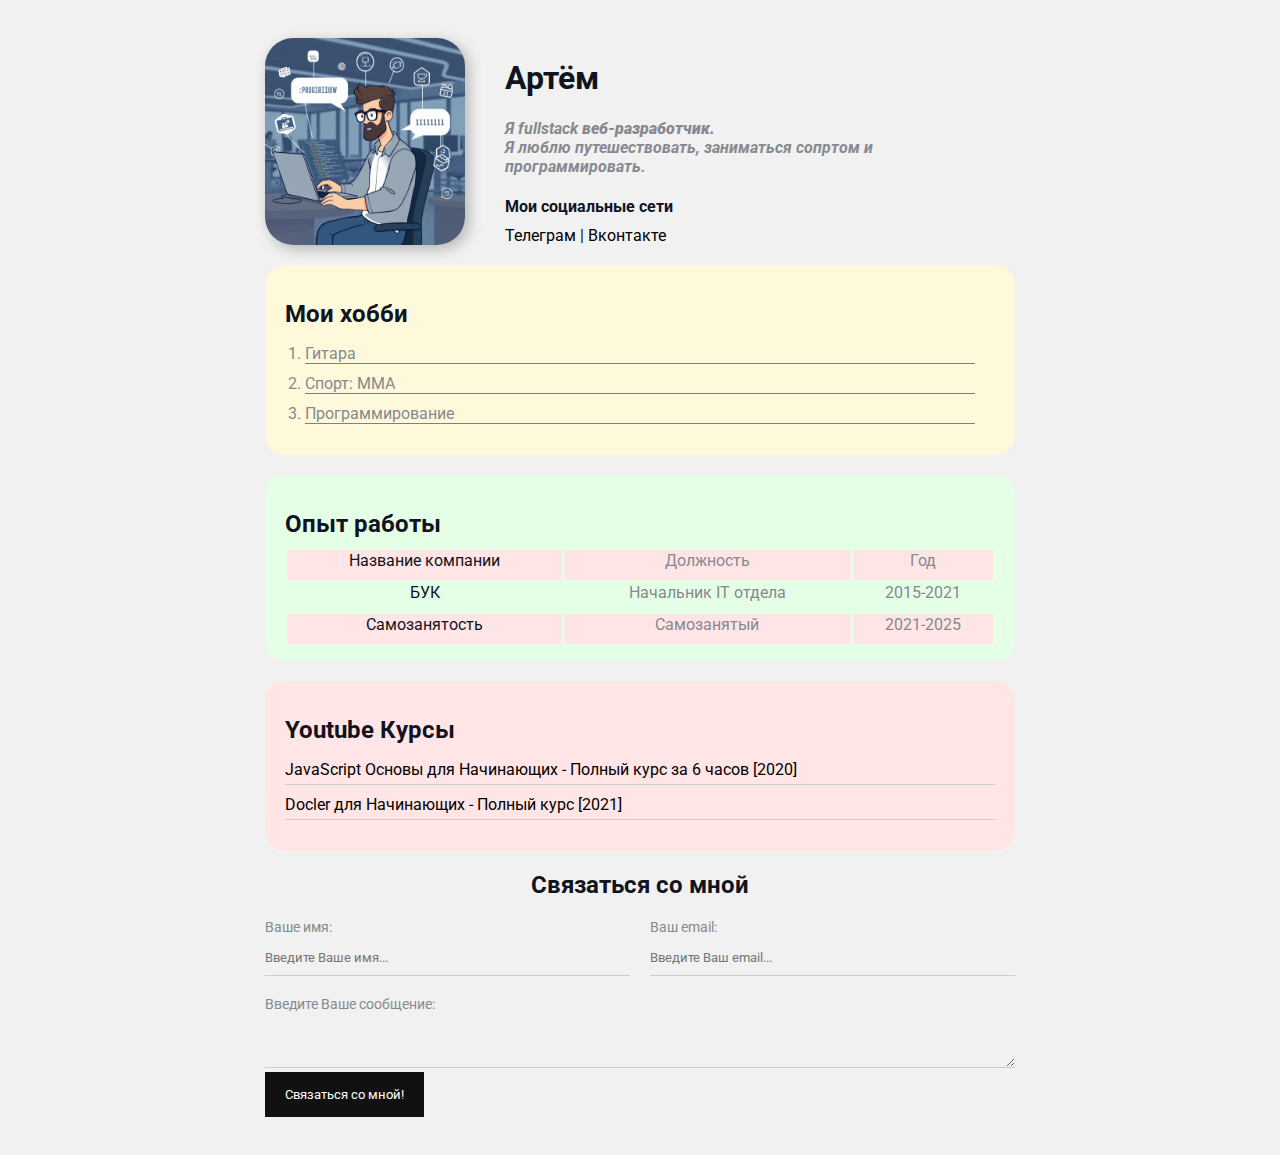
<file: index.html>
<!DOCTYPE html>
<html lang="en">
<head>
    <meta charset="UTF-8">
    <meta name="viewport" content="width=device-width, initial-scale=1.0">
    <link rel="stylesheet" href="styles.css">
    <title>Artem CV</title>
</head>
<body>
    <div class="container">
        <div class="info">
            <img class="avatar" src="avatar.png" alt="тут моя фотка">
            <div class="info-text">
                <h1>Артём</h1>
                <p>Я fullstack <strong>веб-разработчик.</strong></p>
                <p>Я люблю путешествовать, заниматься сопртом и программировать.</p>

                <h4>Мои социальные сети</h4>
                <a href="#" target="_blank">Телеграм</a>
                |
                <a href="#" target="_blank">Вконтакте</a>
            </div>
        </div>
        <div class="card bg-yellow">
        <h2>Мои хобби</h2>
            <ol class="list">
                <li>Гитара</li>
                <li>Спорт: MMA</li>
                <li>Программирование</li>
            </ol>
        </div>
        <div class="card bg-green">
            <h2>Опыт работы</h2>
            <table class="table">
                <tr class="temp">
                    <td>Название компании</td>
                    <td>Должность</td>
                    <td>Год</td>
                </tr>
                <tr>
                    <td>БУК</td>
                    <td>Начальник IT отдела</td>
                    <td>2015-2021</td>
                </tr>
                <tr class="temp">
                    <td>Самозанятость</td>
                    <td>Самозанятый</td>
                    <td>2021-2025</td>
                </tr>
            </table>
        </div>
        <div class="card bg-red">
            <h2>Youtube Курсы</h2>
            <ul class="link-list">
                <li>
                    <a href="#">JavaScript Основы для Начинающих - Полный курс за 6 часов [2020]</a>
                </li>
                <li>
                    <a href="#">Docler для Начинающих - Полный курс [2021]</a>
                </li>
            </ul>
        </div>
        <div class="contact">
            <h2>Связаться со мной</h2>
            <form action="">
                <div class="row">
                    <div class="form-group">
                        <label for="name">Ваше имя:</label>
                        <input type="text" name="" id="name" placeholder="Введите Ваше имя...">
                    </div>
                    <div class="form-group">
                        <label for="email">Ваш email:</label>
                        <input type="email" name="" id="email" placeholder="Введите Ваш email...">
                    </div>
                </div>
                <div class="form-group">
                </div>
                <div class="form-group">
                    <label for="text">Введите Ваше сообщение:</label>
                    <textarea name="" id="text" rows="2" cols="15"></textarea>
                </div>
                <input class="btn" type="submit" value="Связаться со мной!">
            </form>
        </div>
    </div>
</body>
</html>
</file>
<file: styles.css>
@import url("https://fonts.googleapis.com/css2?family=Roboto:ital,wght@0,100..900;1,100..900&display=swap");
.bg-yellow {
    background: #fff9dc;
}
.bg-green {
    background: #e5ffe7;
}
.bg-red {
    background: #ffe5e5;
}

body {
    background-color: #f1f1f1;
    color: #0f141e;
    font-size: 16px;
    font-weight: normal;
    font-family: "Roboto", sans-serif;
    /* font: normal 16px 'Roboto', sans-serif; */
}

a {
    color: black;
    text-decoration: none;
}
a:hover {
    text-decoration: underline;
}
a:active {
    color: blue;
}
a:visited {
    color: gray;
}
.card {
    padding: 15px 20px;
    margin-bottom: 20px;
    border-radius: 20px;
}
.card h2 {
    margin-bottom: 10px;
}

.avatar {
    width: 200px;
    border-radius: 28px;
    box-shadow: 4px 4px 14px rgba(0, 0, 0, 0.25);
}
.info {
    display: flex;
    margin-bottom: 20px;
}
.info-text {
    margin-left: 40px;
}
.info-text h4 {
    margin-bottom: 10px;
}
.info p {
    color: #86898f;
    margin: 0;
    font-style: italic;
    font-weight: bold;
    text-decoration: none;
    /* text-transform: uppercase; */
    /* letter-spacing: 5px; */
    /* word-spacing: 42px; */
}

.container {
    max-width: 750px;
    margin: auto;
    padding: 30px 0;
}

/* .social {
    background-color: green;
    padding: 15px;
    border: 5px solid red;
    border-bottom-style: dotted;
    border-top-width: 15px;
    border-right-color: blue;
    margin: 20px;
} */

.list {
    padding: 0 20px;
    /* list-style: none; */
}
.list li {
    color: #86898f;
    margin-bottom: 10px;
    border-bottom: 1px solid gray;
}
.table {
    width: 100%;
}
.table td {
    padding-bottom: 10px;
    text-align: center;
}
.table td:nth-child(2),
.table td:nth-child(3) {
    color: #86898f;
}
.table tr:nth-child(odd) {
    background: #ffe5e5;
}
.link-list {
    list-style: none;
    padding: 0;
}
.link-list li {
    margin-bottom: 10px;
    padding-bottom: 5px;
    border-bottom: 1px solid #ccc;
}
.contact h2 {
    text-align: center;
}
.form-group label {
    display: block;
    font-size: 14px;
    color: #86898f;
}
.form-group input,
.form-group textarea {
    width: 100%;
    box-sizing: border-box;
    border: none;
    background: transparent;
    border-bottom: 1px solid #ccc;
    color: #000;
    padding: 15px 0 10px;
    outline: none;
    font-family: inherit;
}
.row {
    display: flex;
    margin-bottom: 20px;
}
.row > .form-group {
    width: 50%;
    margin-right: 20px;
}
.row > .form-group:last-child {
    margin-right: 0;
}
.btn {
    background: #111;
    padding: 15px 20px;
    color: #fff;
    border: none;
    font-family: inherit;
    cursor: pointer;
}
.btn:hover {
    opacity: 0.9;
}

@media (max-width: 700px) {
    .info {
        display: block;
        text-align: center;
    }
    .info-text {
        margin-left: 0;
    }
}
</file>
